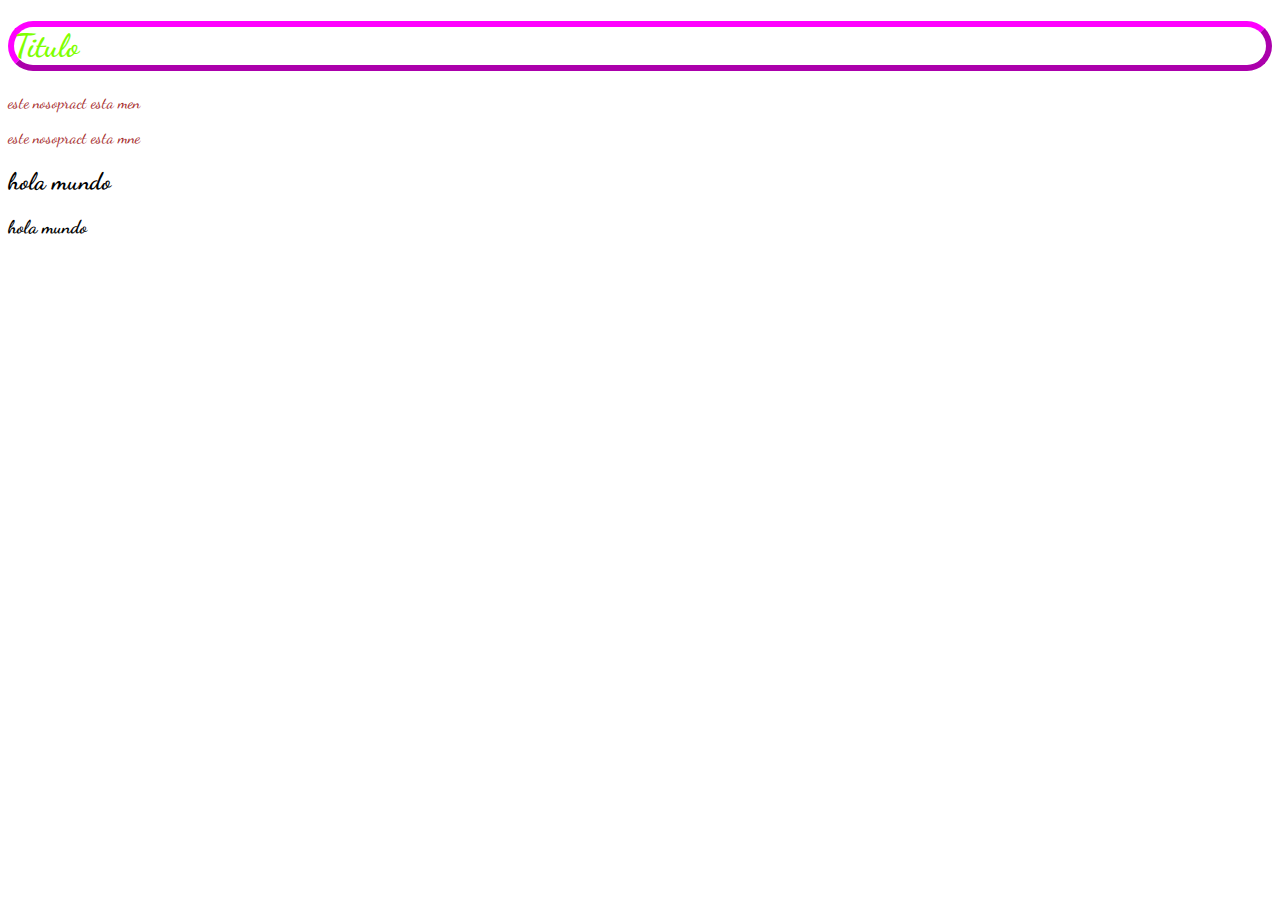
<file: index.html>
<!DOCTYPE html>
<html lang="en">
<head>
    <meta charset="UTF-8">
    <meta http-equiv="X-UA-Compatible" content="IE=edge">
    <meta name="viewport" content="width=device-width, initial-scale=1.0">
    <link rel="stylesheet" href="style.css">
    <title>Practica de css</title>
</head>
<body>
    <h1 id="prim">Titulo</h1>
    <p class="seg">este nosopract esta men</p>
    <p class="seg ter">este nosopract esta mne</p>
    <p class="ter"></p>
    <div>
        <h2>hola mundo</h2>
        <h3>hola mundo</h3>
    </div>
</body>
</html>
</file>
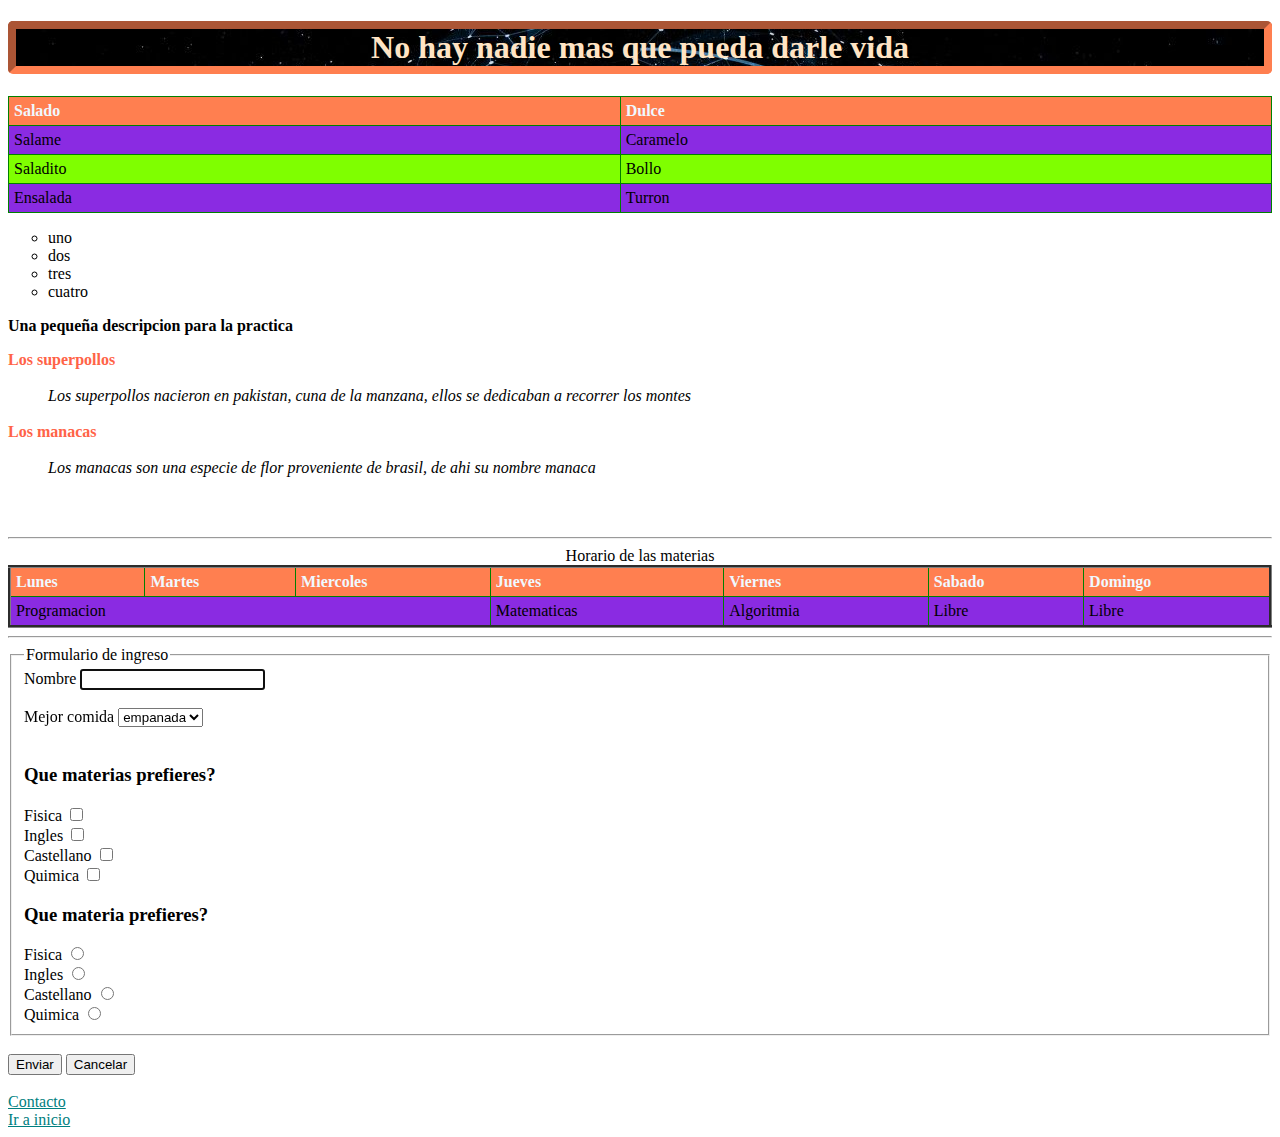
<file: htmlPract/index.html>
<!DOCTYPE html>
<html lang="en">
<head>
    <meta charset="UTF-8">
    <meta http-equiv="X-UA-Compatible" content="IE=edge">
    <meta name="viewport" content="width=device-width, initial-scale=1.0">
    <title>Mi primera pagina</title>
    <link rel="stylesheet" href="style.css">
</head>
<body>
    <header>
        <h1 id="inicio">No hay nadie mas que pueda darle vida</h1>
    </header>
    <section>
        <div >
            <table>
                <tr>
                    <th>Salado</th>
                    <th>Dulce</th>
                </tr>
                <tr>
                    <td>Salame</td>
                    <td>Caramelo</td>
                </tr>
                <tr>
                    <td>Saladito</td>
                    <td>Bollo</td>
                </tr>
                <tr>
                    <td>Ensalada</td>
                    <td>Turron</td>
                </tr>
            </table>
        </div>
        <div>
            <ul>
                <li>uno</li>
                <li>dos</li>
                <li>tres</li>
                <li>cuatro</li>
            </ul>
        </div>
    <article>
    <p id="titulo1">Una pequeña descripcion para la practica</p>
    <dl>
        <dt  class="tit">Los superpollos</dt><br>
        <dd class="des">Los superpollos nacieron en pakistan, cuna de la manzana, ellos se dedicaban a recorrer los montes</dd><br>
        <dt class="tit">Los manacas</dt><br>
        <dd class="des">Los manacas son una especie de flor proveniente de brasil, de ahi su nombre manaca </dd>
    </dl><br><br>
    </article>
    <hr> <!--dsafdsafdas-->
    <article id="tabla">
    <table border="3">
        <caption>Horario de las materias</caption>
        <tr>
            <th>Lunes</th>
            <th>Martes</th>
            <th>Miercoles</th>
            <th>Jueves</th>
            <th>Viernes</th>
            <th>Sabado</th>
            <th>Domingo</th>
        </tr>
        <tr>
            <td colspan="3">Programacion</td>
            <td>Matematicas</td>
            <td>Algoritmia</td>
            <td>Libre</td>
            <td>Libre</td>
        </tr>
    </table><br>
    </article>
    <hr>
    <article>
    <form action="">
        <fieldset>
        <legend >Formulario de ingreso</legend>
        <label for="nombre:">Nombre</label>
        <input id="nombre" name="name" type="text" autofocus required><br><br>
        <label for="cas">Mejor comida</label>
        <select name="casilla" id="cas" required>
            <option value="empanada" id="emp">empanada</option>
            <option value="sushi" id="sush">sushi</option>
            <option value="sandwich" id="san">sandwich</option>
        </select><br><br>
        <h3>Que materias prefieres?</h3>
        <label for="fisica">Fisica</label>
        <input type="checkbox" name="materias" id="fisica"><br>
        <label for="ingles">Ingles</label>
        <input type="checkbox" name="materias" id="Ingles"><br>
        <label for="Castellano">Castellano</label>
        <input type="checkbox" name="materias" id="Castellano"><br>
        <label for="Quimica">Quimica</label>
        <input type="checkbox" name="materias" id="Quimica"><br>
        
        <h3>Que materia prefieres?</h3>
        <label for="fisica">Fisica</label>
        <input type="radio" name="materias" id="fisica"><br>
        <label for="ingles">Ingles</label>
        <input type="radio" name="materias" id="Ingles"><br>
        <label for="Castellano">Castellano</label>
        <input type="radio" name="materias" id="Castellano"><br>
        <label for="Quimica">Quimica</label>
        <input type="radio" name="materias" id="Quimica"><br>

        </fieldset><br>
        <input type="submit" value="Enviar">
        <input type="reset" value="Cancelar">
    </form>
    </article><br>
    </section>
    <footer>
        <a href="mailto:nozomijonathan@gmail.com">Contacto</a><br>
        <a href="#inicio">Ir a inicio</a>
    </footer>
</body>
</html>
</file>
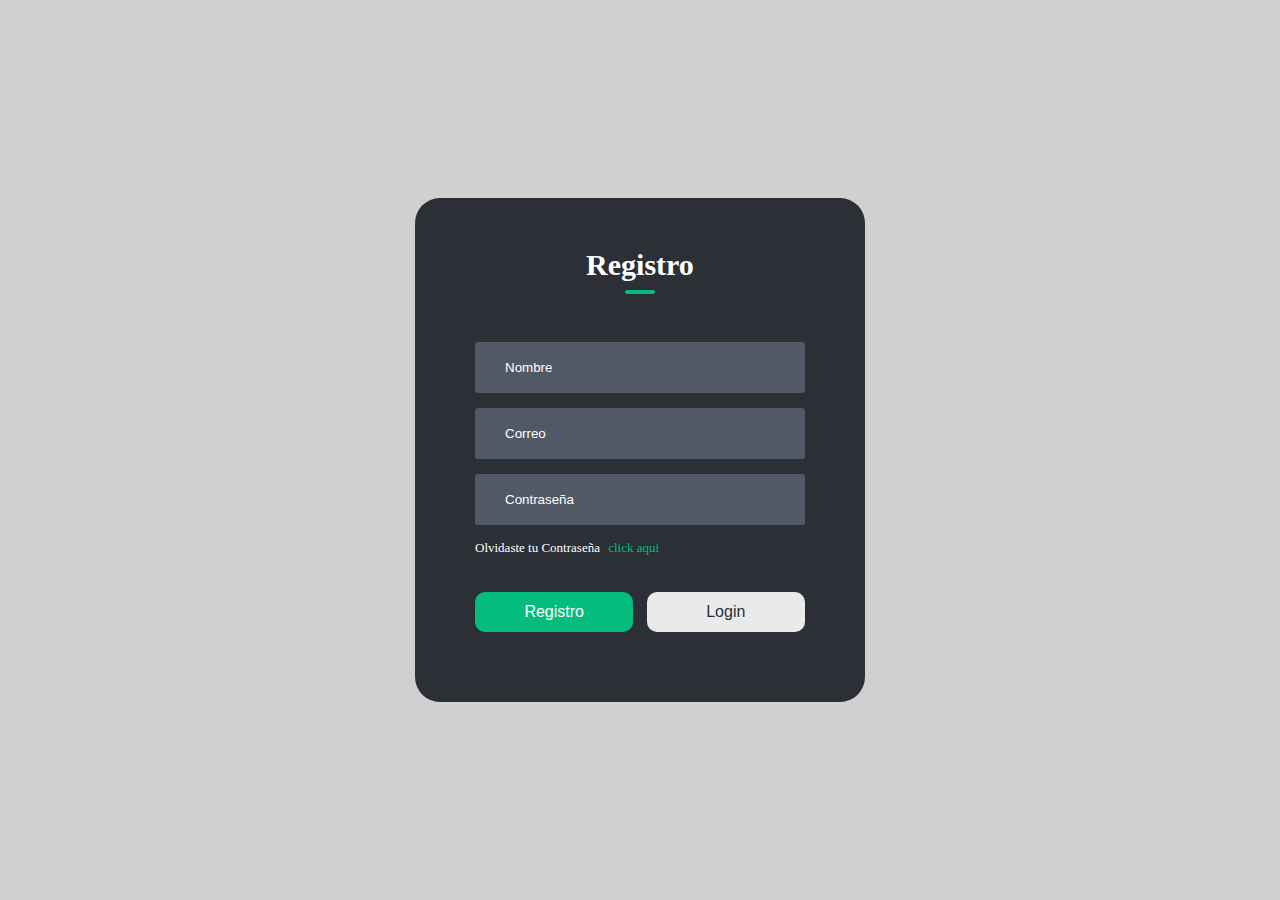
<file: paginaRegistro/index.html>
<!DOCTYPE html>
<html lang="es">
<head>
    <meta charset="UTF-8">
    <meta http-equiv="X-UA-Compatible" content="IE=edge">
    <meta name="viewport" content="width=device-width, initial-scale=1.0">
    <title>Formulario</title>
    <link rel="stylesheet" href="style.css">
    <link rel="stylesheet" href="https://cdnjs.cloudflare.com/ajax/libs/font-awesome/6.4.0/css/all.min.css" integrity="sha512-iecdLmaskl7CVkqkXNQ/ZH/XLlvWZOJyj7Yy7tcenmpD1ypASozpmT/E0iPtmFIB46ZmdtAc9eNBvH0H/ZpiBw==" crossorigin="anonymous" referrerpolicy="no-referrer" />
</head>
<body>

    <div class="container">

        <div class="form-content">
            <h1 id="title">Registro</h1>

            <form>
                <div class="input-group">
                    <div class="input-field" id="nameInput">
                        <i class="fa-solid fa-user"></i>
                        <input type="text" placeholder="Nombre">
                    </div>

                    <div class="input-field">
                        <i class="fa-solid fa-envelope"></i>
                        <input type="email" placeholder="Correo">
                    </div>

                    <div class="input-field">
                        <i class="fa-solid fa-lock"></i>
                        <input type="password" placeholder="Contraseña">
                    </div>
                    <p>Olvidaste tu Contraseña <a href="#">click aqui</a></p>
                </div>
                <div class="btn-field">
                    <button id="signUp" type="button">Registro</button>
                    <button id="signIn" type="button" class="disable">Login</button>
                </div>
            </form>
        </div>
    </div>
    

    <script src="scrip.js"></script>
</body>
</html>
</file>
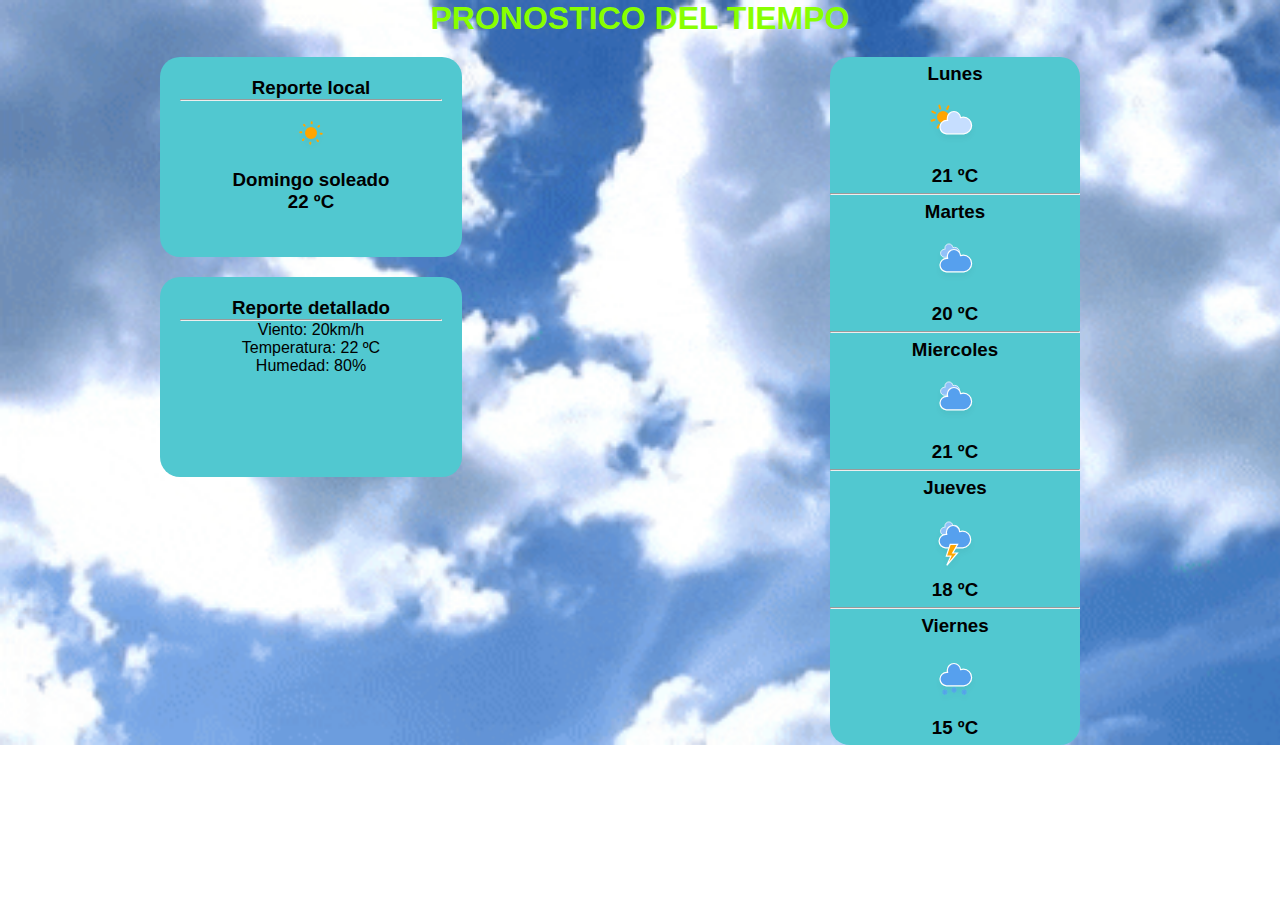
<file: Parcial2_NozomiKonno_5300568/index.html>
<!DOCTYPE html>
<html lang="en">
<head>
    <meta charset="UTF-8">
    <meta http-equiv="X-UA-Compatible" content="IE=edge">
    <meta name="viewport" content="width=device-width, initial-scale=1.0">
    <link rel="stylesheet" href="style.css">
    <title>Primera parcial</title>
</head>
<body>
        <h1> PRONOSTICO DEL TIEMPO</h1>

        <div class="general">
        <div class="principal1">
            <h3>Reporte local</h3>
            <hr>
            <img src="fotos/day.svg" alt="">

            <h3>Domingo soleado</h3>
            <h3>22 ºC</h3>
        </div>
        
        <div class="principal1">
            <h3>Reporte detallado</h3>
            <hr>
            <ul>
                <li>Viento:      20km/h</li>
                <li>Temperatura: 22 ºC</li>
                <li>Humedad:     80%</li>
            </ul>
        </div>
    </div>

        
        <div class="principal4">
            <h3>Lunes</h3>
            <img src="fotos/cloudy-day-1.svg" alt="">
            <h3>21 ºC</h3>
            <hr>
            <h3>Martes</h3>
            <img src="fotos/cloudy.svg" alt="">
            <h3>20 ºC</h3>
            <hr>
            <h3>Miercoles</h3>
            <img src="fotos/cloudy.svg" alt="">
            <h3>21 ºC</h3>
            <hr>
            <h3>Jueves</h3>
            <img src="fotos/thunder.svg" alt="">
            <h3>18 ºC</h3>
            <hr>
            <h3>Viernes</h3>
            <img src="fotos/snowy-6.svg" alt="">
            <h3>15 ºC</h3>
        </div>
      
</body>
</html>
</file>
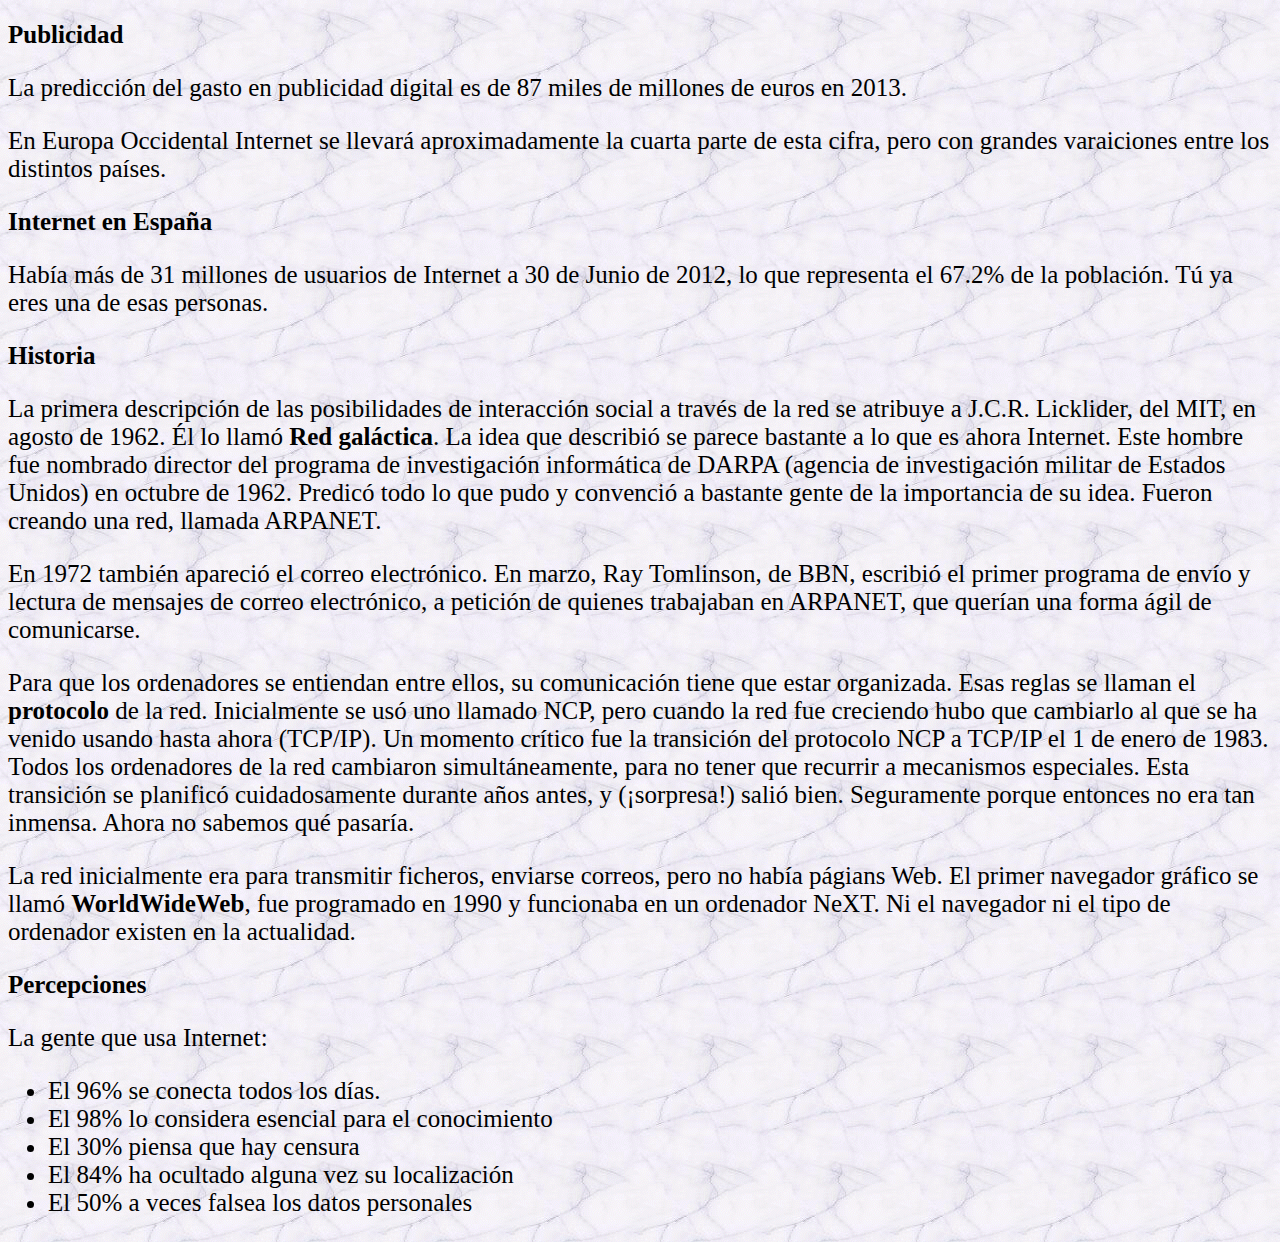
<file: practicasEjer/index.html>
<!DOCTYPE html>
<html lang="en">
<head>
    <meta charset="UTF-8">
    <meta http-equiv="X-UA-Compatible" content="IE=edge">
    <meta name="viewport" content="width=device-width, initial-scale=1.0">
    <link rel="stylesheet" href="style.css">
    <title>Ejercicio 1</title>
</head>
<body>
    <div id="container">
        
        <h2>Publicidad</h2>
        <p>La predicción del gasto en publicidad digital es de 87 miles de millones de euros en 2013.</p>
        <p>
        En Europa Occidental Internet se llevará aproximadamente la cuarta parte de esta cifra, pero con grandes varaiciones entre los distintos países.
        </p>
     
        <h2>Internet en España</h2>
        <p>Había más de 31 millones de usuarios de Internet a 30 de Junio de 2012, lo que representa el 67.2% de la población. Tú ya eres una de esas personas.
        </p>
     
        <h2>Historia</h2>
        <p>La primera descripción de las posibilidades de interacción social a través de la red se atribuye a J.C.R. Licklider, del MIT, en agosto de 1962. Él lo llamó <strong>Red galáctica</strong>. La idea que describió se parece bastante a lo que es ahora Internet. Este hombre fue nombrado director del programa de investigación informática de DARPA (agencia de investigación militar de Estados Unidos) en octubre de 1962. Predicó todo lo que pudo y convenció a bastante gente de la importancia de su idea. Fueron creando una red, llamada ARPANET.</p>

        <p>
        En 1972 también apareció el correo electrónico. En marzo, Ray Tomlinson, de BBN, escribió el primer programa de envío y lectura de mensajes de correo electrónico, a petición de quienes trabajaban en ARPANET, que querían una forma ágil de comunicarse.</p>
            
        <p>
        Para que los ordenadores se entiendan entre ellos, su comunicación tiene que estar organizada. Esas reglas se llaman el <strong>protocolo</strong> de la red. Inicialmente se usó uno llamado NCP, pero cuando la red fue creciendo hubo que cambiarlo al que se ha venido usando hasta ahora (TCP/IP). Un momento crítico fue la transición del protocolo NCP a TCP/IP el 1 de enero de 1983. Todos los ordenadores de la red cambiaron simultáneamente, para no tener que recurrir a mecanismos especiales. Esta transición se planificó cuidadosamente durante años antes, y (¡sorpresa!) salió bien. Seguramente porque entonces no era tan inmensa. Ahora no sabemos qué pasaría.</p> 
            
        <p>    
        La red inicialmente era para transmitir ficheros, enviarse correos, pero no había págians Web. El primer navegador gráfico se llamó <strong>WorldWideWeb</strong>, fue programado en 1990 y funcionaba en un ordenador NeXT. Ni el navegador ni el tipo de ordenador existen en la actualidad.
        </p>
     
        <h2>Percepciones</h2>
        <p>La gente que usa Internet:</p>
        <ul>
            <li>El 96% se conecta todos los días.</li>
            <li>El 98% lo considera esencial para el conocimiento</li>
            <li>El 30% piensa que hay censura</li>
            <li>El 84% ha ocultado alguna vez su localización</li>
            <li>El 50% a veces falsea los datos personales</li>
        </ul>
    </div>
</body>
</html>
</file>
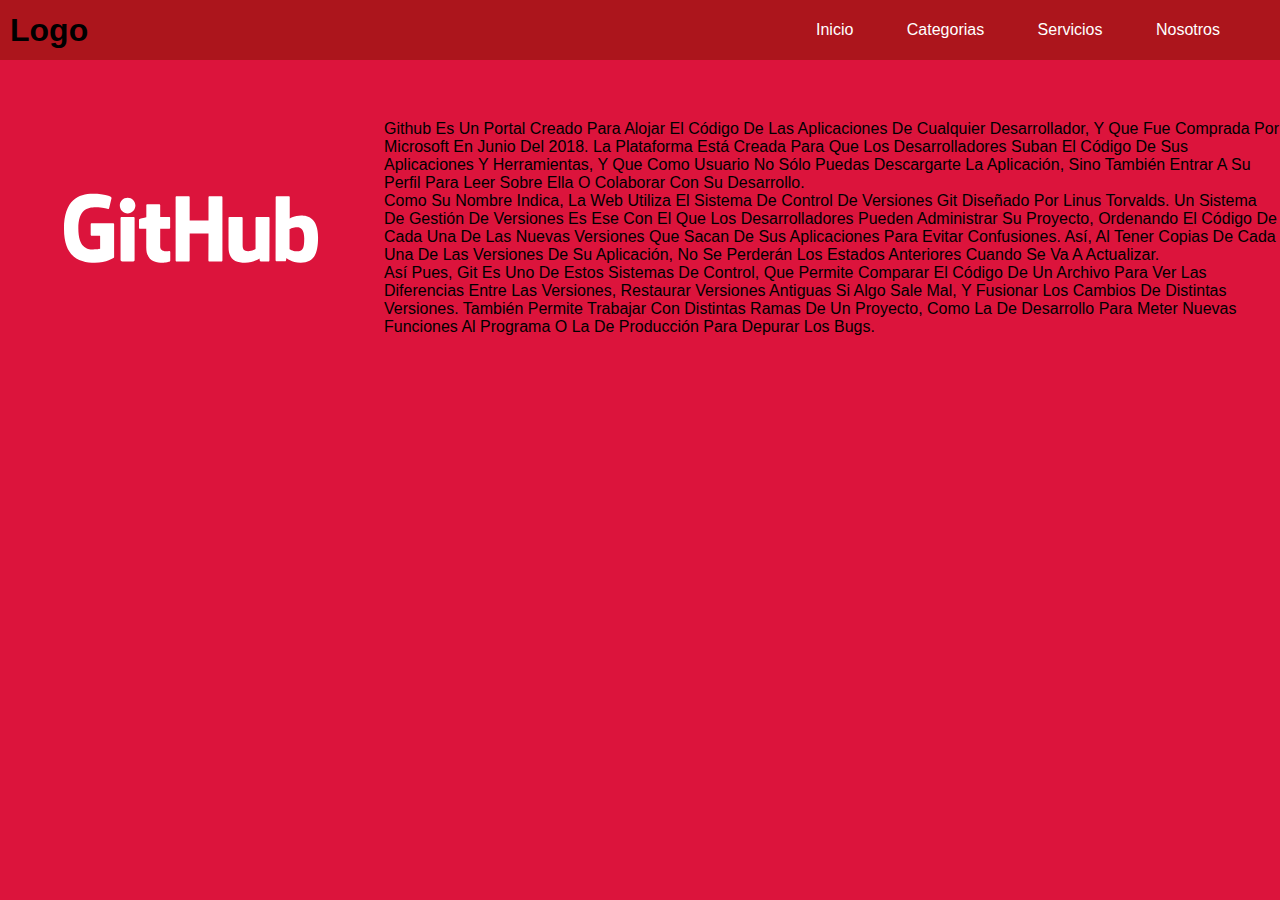
<file: practicasEjer/pag2/index.html>
<!DOCTYPE html>
<html lang="en">
<head>
    <meta charset="UTF-8">
    <meta http-equiv="X-UA-Compatible" content="IE=edge">
    <meta name="viewport" content="width=device-width, initial-scale=1.0">
    <link rel="stylesheet" href="style.css">
    <title>Mi web</title>
</head>
<body>
    <header>
        <div class="menus container">
            <div class="navar">
                <h1>Logo</h1>
                <ul>
                    <li>Inicio</li>
                    <li>Categorias</li>
                    <li>Servicios</li>
                    <li>Nosotros</li>
                </ul>
            </div>
        </div>
    </header>

    <main>
        <div class="principal">
            <img src="fotos/github.svg" alt="">
            <div class="parrafo">
                <p>
                    Github es un portal creado para alojar el código de las aplicaciones de cualquier desarrollador, y que
                    fue comprada por Microsoft en junio del 2018. La plataforma está creada para que los desarrolladores
                    suban el código de sus aplicaciones y herramientas, y que como usuario no sólo puedas descargarte la
                    aplicación, sino también entrar a su perfil para leer sobre ella o colaborar con su desarrollo.
                </p>
                <p>
                    Como su nombre indica, la web utiliza el sistema de control de versiones Git diseñado por Linus
                    Torvalds. Un sistema de gestión de versiones es ese con el que los desarrolladores pueden administrar su
                    proyecto, ordenando el código de cada una de las nuevas versiones que sacan de sus aplicaciones para
                    evitar confusiones. Así, al tener copias de cada una de las versiones de su aplicación, no se perderán
                    los estados anteriores cuando se va a actualizar.
                </p>
                <p>
                    Así pues, Git es uno de estos sistemas de control, que permite comparar el código de un archivo para ver
                    las diferencias entre las versiones, restaurar versiones antiguas si algo sale mal, y fusionar los
                    cambios de distintas versiones. También permite trabajar con distintas ramas de un proyecto, como la de
                    desarrollo para meter nuevas funciones al programa o la de producción para depurar los bugs.
                </p>
            </div>
        </div>
    </main>
</body>
</html>
</file>
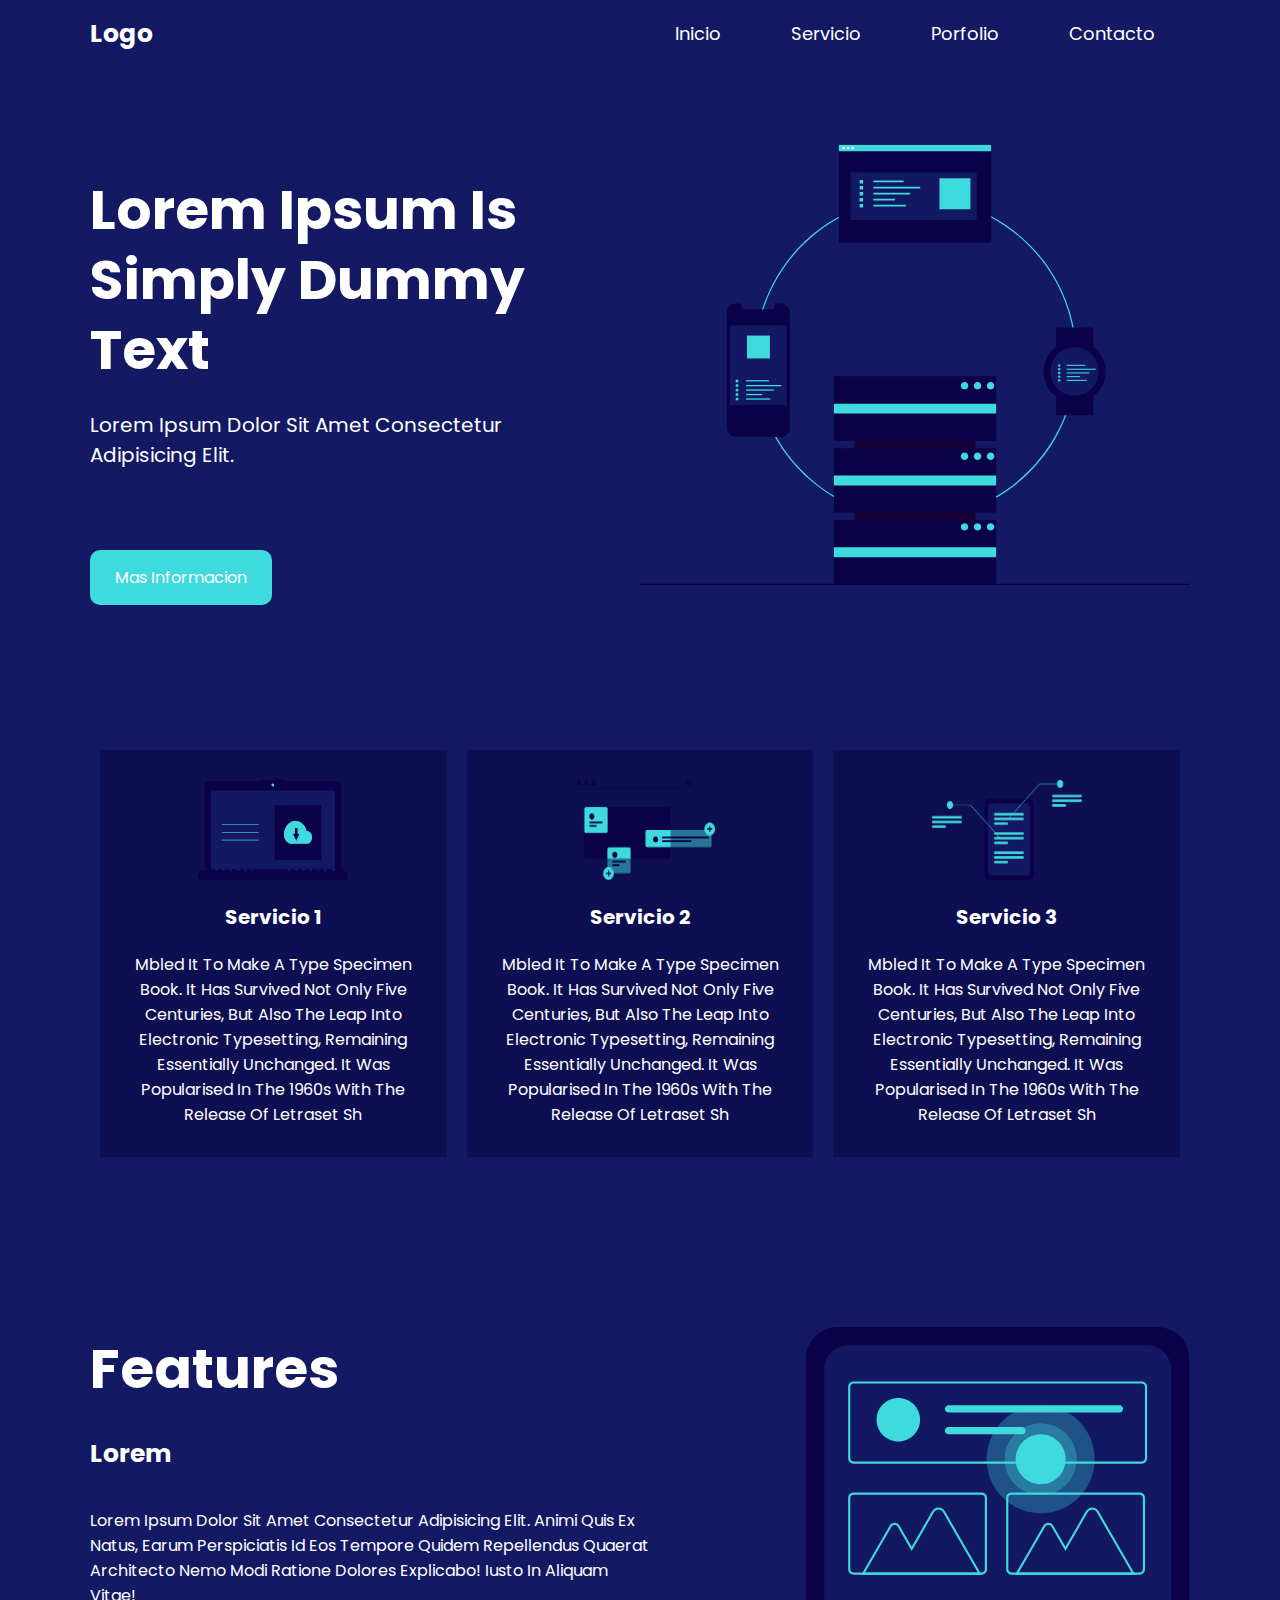
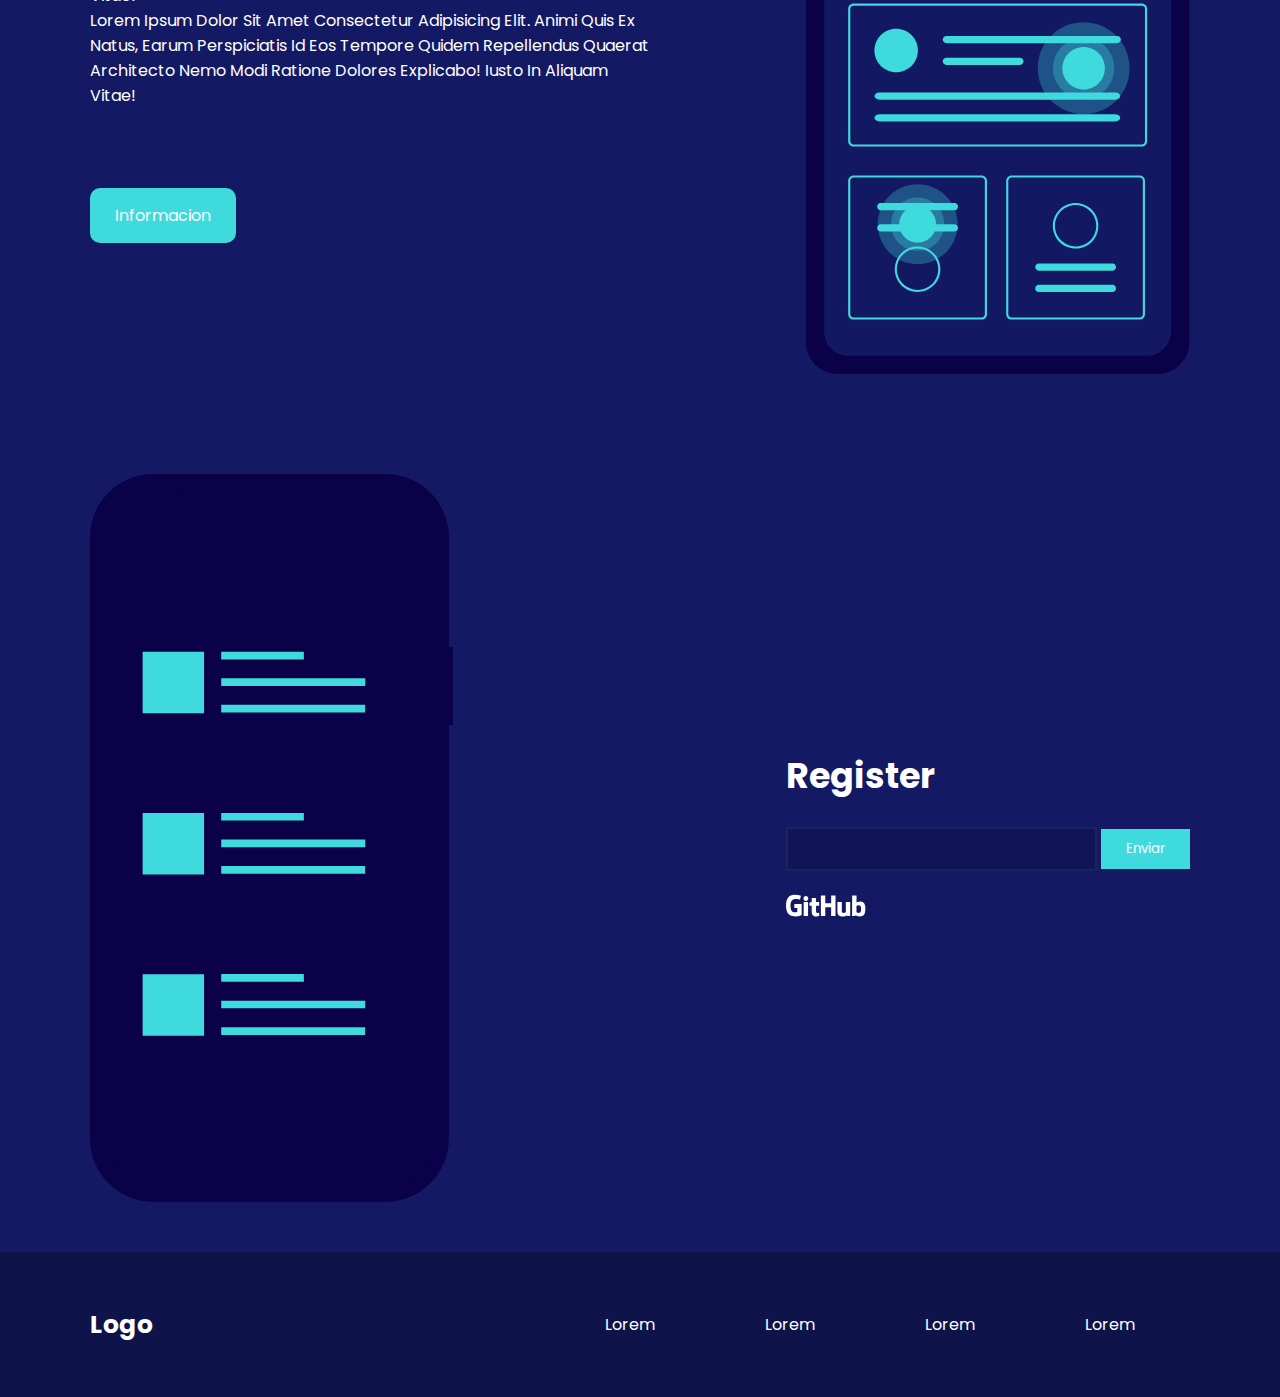
<file: practicasEjer/pagina/index.html>
<!DOCTYPE html>
<html lang="en">
<head>
    <meta charset="UTF-8">
    <meta http-equiv="X-UA-Compatible" content="IE=edge">
    <meta name="viewport" content="width=device-width, initial-scale=1.0">
    <link rel="stylesheet" href="style.css">
    <title>Pagina</title>
</head>
<body>
    <header>
        <div class="menu container">
            <a href="#" class="logo">Logo</a>
            <input type="checkbox" id="menu">
            <label for="menu">
                <img src="fotos/menu-btn.png" alt="" class="menu-icono">
            </label>
            <nav class="navbar">
                <ul>
                    <li><a href="#">Inicio</a></li>
                    <li><a href="#">Servicio</a></li>
                    <li><a href="#">Porfolio</a></li>
                    <li><a href="#">Contacto</a></li>
                </ul>
            </nav>
        </div>
        <div class="header-content container">
            <div class="content">
                <h1>Lorem Ipsum is simply dummy text </h1>
                <p>
                    Lorem ipsum dolor sit amet consectetur adipisicing elit. 
                </p>
                <a href="#" class="btn-1">Mas informacion</a>
            </div>

            <img src="fotos/img-1.svg" alt="">
        </div>
    </header>

    <main class="services container">
        <div class="service">
        <img src="fotos/se1.png" alt="">
        <h3>Servicio 1</h3>
        <p>
            mbled it to make a type specimen book. It has survived not only five centuries, but also the leap into electronic typesetting, remaining essentially unchanged. It was popularised in the 1960s with the release of Letraset sh
        </p>
        </div>

        <div class="service">
            <img src="fotos/se2.png" alt="">
            <h3>Servicio 2</h3>
            <p>
                mbled it to make a type specimen book. It has survived not only five centuries, but also the leap into electronic typesetting, remaining essentially unchanged. It was popularised in the 1960s with the release of Letraset sh
            </p>
        </div>

        <div class="service">
            <img src="fotos/se3.png" alt="">
            <h3>Servicio 3</h3>
            <p>
                mbled it to make a type specimen book. It has survived not only five centuries, but also the leap into electronic typesetting, remaining essentially unchanged. It was popularised in the 1960s with the release of Letraset sh
            </p>
        </div>
    </main>

    <section class="features container">
        <div class="feature">
            <h2>Features</h2>
            <h3>Lorem</h3>
            <p>
                Lorem ipsum dolor sit amet consectetur adipisicing elit. Animi quis ex natus, earum perspiciatis id eos tempore quidem repellendus quaerat architecto nemo modi ratione dolores explicabo! Iusto in aliquam vitae!
            </p>
            <p>
                Lorem ipsum dolor sit amet consectetur adipisicing elit. Animi quis ex natus, earum perspiciatis id eos tempore quidem repellendus quaerat architecto nemo modi ratione dolores explicabo! Iusto in aliquam vitae!
            </p>
           <a href="#" class="btn-1">Informacion</a>
        </div>

        <img src="fotos/features.svg" alt="">
    </section>

    <section class="contacts container">
        <img src="fotos/form.svg" alt="">
        <div class="contact">
            <h2>Register</h2>
            <form>
                <input type="email" class="btn-2">
                <input type="submit" value="Enviar" class="btn-3">
            </form>
            <img src="fotos/github.svg" alt="">
        </div>
    </section>

    <footer>
        <div class="container">
            <div class="enlaces">
                <h3>Logo</h3>
                <div class="enlace">
                    <li><a href="#">Lorem</a></li>
                    <li><a href="#">Lorem</a></li>
                    <li><a href="#">Lorem</a></li>
                    <li><a href="#">Lorem</a></li>
                </div>
            </div>
        </div>
    </footer>
</body>
</html>
</file>
<file: style.css>
@import url('https://fonts.googleapis.com/css2?family=Dancing+Script&display=swap');

#prim{
    color: chartreuse;
    border: 6px magenta outset;
    border-radius: 30px;
}

.seg{
    color: brown;
}

*{
    font-family: 'Dancing Script', cursive;;
}
</file>
<file: htmlPract/style.css>
#titulo1{
    font-weight: bolder;
}

.tit{
    font-weight: bolder;
    color: tomato;
}

.des{
    font-style: italic;
}

#tabla{
    /*padding-left: 30%;*/
    display: flex;  
    justify-content: center;
}

#inicio{
    color: bisque;
    text-align: center;
    border-color: coral;
    border-style: inset;
    border-radius: 5px;
    border-width: 8px;
    background-image: url('Computacion.jpg');
}

a:link{
    color: teal;
}

a:visited{
    color: crimson;
}

a:hover{
    color: blue;
}

a:active{
    color: chartreuse;
}

div ul{
    list-style-type: circle;
    font-family: Georgia, 'Times New Roman', Times, serif;
}

table {
    width: 100%;
    border-collapse: collapse;
}

th, td{
    border: 1px green solid;
    padding: 5px;
    
}

th{
    text-align: left;
}

th{
    background-color: coral;
    color: aliceblue;
}


tr:nth-child(even){
    background-color: blueviolet;
}

tr:nth-child(odd){
    background-color: chartreuse;
}

tr:hover{
    background-color: blue;
}
</file>
<file: paginaRegistro/style.css>
*{
    margin: 0;
    padding: 0;
    box-sizing: border-box;
    text-decoration: none;
}

.container{
    width: 100%;
    height: 100vh;
    background-color: #d0d0d0;
    display: flex;
    align-items: center;
    justify-content: center;
}

.form-content {
    width: 100%;
    max-width: 450px;
    background-color: #2c2f35;
    padding: 50px 60px 70px;
    text-align: center;
    border-radius: 25px;
}

.form-content h1{
    font-size: 30px;
    margin-bottom: 60px;
    color: #ffffff;
    position: relative;
}

.form-content h1::after{
    content: '';
    width: 30px;
    height: 4px;
    border-radius: 3px;
    background: #04bd7d;
    position: absolute;
    bottom: -12px;
    left: 50%;
    transform: translateX(-50%);

}

.input-field{
    background-color: #515966;
    margin: 15px 0;
    border-radius: 3px;
    display: flex;
    align-items: center;
    transition: max-height 0.5s;
    overflow: hidden;
}

input{
    width: 100%;
    background: transparent;
    border: 0;
    outline: none;
    padding: 18px 15px;
    color: #ffffff;
}

input::placeholder{
    color: #ffffff;
}

.input-field i{
    margin-left: 15px;
    color: #04bd7d;
}

form p{
    color: #ffffff;
    text-align: left;
    font-size: 13px;
}

form p a{
    color: #04bd7d;
    margin-left: 5px;
}

.btn-field{
    width: 100%;
    display: flex;
    justify-content: space-between;
}

.btn-field button{
    flex-basis: 48%;
    font-size: 16px;
    background-color: #04bd7d;
    color: #ffffff;
    height: 40px;
    border-radius: 10px;
    border: 0;
    outline: 0;
    cursor: pointer;
    transition: background 1s;
}

.input-group{
    height: 250px;
}

.btn-field button.disable{
    background-color: #eaeaea;
    color: #2c2f35;
}
</file>
<file: Parcial2_NozomiKonno_5300568/style.css>
*{
    margin: 0;
    padding: 0;
    box-sizing: border-box;
    font-family: 'Gill Sans', 'Gill Sans MT', Calibri, 'Trebuchet MS', sans-serif;
    list-style: none;
    text-decoration: none;
} 

body{
    background-image: url('fotos/nubes.gif');
    background-repeat: no-repeat;
    background-size: cover;
}

h1{
    color: rgb(136, 255, 0);
    text-align: center;

}

.general{
    width: 300px;
    display: inline-block;
    margin-left: 100px;
}


.principal1{
    background-color: #51C8D0  ;
    text-align: center;
    border-radius: 20px;
    display: inline-block;
    margin-left: 60px;
    margin-top: 20px;
    padding: 20px;
    width: 302px;
    height: 200px;
}


.principal4{
    text-align: center;
    display: inline-block;
    margin-right: 200px;
    margin-top: 20px;
    width: 250px;
    background-color: #51C8D0;
    border-radius: 20px;
    float: right;
}

.principal1 ul{
    list-style: none;
}

.principal1:hover{
    background-color: #55F0E7;
}

.principal4:hover{
    background-color: #55F0E7;
}

.principal4 h3{
    padding: 6px;
}
</file>
<file: practicasEjer/style.css>
*{
    font-size: 25px
}

body{
    background-image: url('fotos/purple_marble.png');
    position: static;
}
</file>
<file: practicasEjer/pag2/style.css>
*{
    margin: 0;
    padding: 0;
    box-sizing: border-box;
    font-family: 'Franklin Gothic Medium', 'Arial Narrow', Arial, sans-serif;
    text-transform: capitalize;
    list-style: none;
    text-decoration: none;
}

body{
    background-color: crimson;
}

.navar{
    width: 100%;
    height: 60px;
    padding: 10px 10px;
    display: flex;
    align-items: center;
    justify-content: space-between;
    position: relative;
    background-color:rgba(162, 22, 22, 0.83);
}

.navar ul{
    width: 40%;
    display: flex;
    text-align: right;
    justify-content: space-between;
    color: #ffffff;
    padding: 10px 35px;
    cursor: pointer;
}

.navar ul li{
    padding: 10px 15px;
    border-radius: 15px;
}

.navar ul li:hover{
    background-color: tomato;

}

.principal{
    display: flex;
    align-content: center;
    justify-content: space-between;
    margin-top: 60px;
    float: left;
}

.parrafo{
    width: 70%;
    height: 100%;
}

.principal img{
    margin: 0 auto;
    width: 20%;
}
</file>
<file: practicasEjer/pagina/style.css>
@import url('https://fonts.googleapis.com/css2?family=Poppins:wght@400;500;600;700&display=swap');

*{
    margin: 0;
    padding: 0;
    box-sizing: border-box;
    text-transform:capitalize;
    text-decoration: none;
    list-style: none;
    font-family: 'Poppins', sans-serif;

}

body{
    background-color: #131963;
}

header{
    min-height: 70vh;
    display: flex;
    align-items: center;
}

.container{
    max-width: 1100px;
    margin: 0 auto;
}

.menu{
    position: absolute;
    top: 10px;
    right: 0;
    left: 0;
    display: flex;
    align-items: center;
    justify-content: space-between;
    z-index: 1000;
}

.menu .logo{
    font-weight: 700;
    font-size: 25px;
    color: #ffffff;
}

.menu .navbar ul li{
    position: relative;
    float: left;
}

.menu .navbar ul li a{
    font-size: 18px;
    padding: 10px 35px;
    color: #ffffff;
    border-radius: 15px;
    display: block;
}

.menu .navbar ul li a:hover{
    background-color: #3edadd;
}

#menu{
    display: none;
}

.menu-icono {
    width: 25px;;
}

.menu label{
    cursor: pointer;
    display: none;
}

.header-content{
    display: flex;
}

.header-content img{
    width: 550px;
    margin-top: 100px;
}

.content{
    padding: 150px 50px 0px 0px;
}

.content h1 {
    color: #ffffff;
    font-size: 55px;
    font-weight: 700;
    line-height: 70px;
}

.content p{
    margin-top: 25px;
    color: #ffffff;
    font-size: 20px;
}

.btn-1{
    display: inline-block;
    background-color: #3edadd;
    margin-top: 80px;
    padding: 15px 25px;
    color: #ffffff;
    border-radius: 10px;
}


.btn-1:hover{
    background-color: #2acccf;
}

.services{
    padding: 120px 0px;
    display: flex;
    justify-content: space-between;
    text-align: center;
    color: #ffffff;
}

.service{
    padding: 30px;
    margin: 0px 10px;
    background-color: #0e0f52;
}

.service img{
    width: 150px;
    height: 100px;
    margin-bottom: 15px;
}

.service h3{
    font-size: 20px;
    margin-bottom: 20px;
}

.service p{
    font-size: 16px;
}

.features{
    padding: 50px 0px;
    display: flex;
    color:#ffffff ;
}

.feature img{
    width: 350px;
}

.feature{
    margin-right: 155px;
}

.feature h2{
    font-size: 55px;
    margin-bottom: 25px;
}

.feature h3{
    font-size: 25px;
    margin-bottom: 35px;
}

.contacts{
    padding: 50px 0px;
    display: flex;
    justify-content: space-between;
    color: #ffffff;
}

.contact{
    align-self: center;
}

.contact img{
    width: 80px;
    margin-right: 100px;
    margin-top: 20px;
}

.contact h2{
    font-size: 35px;
    margin-bottom: 25px;
}

.form{
    margin-bottom: 25px;
}

.btn-2{
    background-color: #101558;
    padding: 10px 25px;
    border: 2px solid #1d235f;
    color: #ffffff;
}

.btn-3{
    background-color: #3edadd;
    padding: 10px 25px;
    border: 0;
    color: #ffffff;
}

.btn-3:active{
    background-color: #1d235f;
}

footer{
    padding: 30px 0px;
    background-color: #0e134a;
    color: #ffffff;
}

.enlaces{
    display: flex;
    justify-content: space-between;
    align-items: center;
}

.enlaces h3{
    font-size: 25px;
}

.enlace{
    display: flex;
}

.enlace li a{
    display: block;
    margin: 20px;
    color: #ffffff;
    padding: 10px 35px;
    border-radius: 15px;
}

.enlace li a:hover{
    background-color: #3edadd;
}

/* @media (max-width: 991px) {
    .menu{
        padding: 20px;
    }

    .menu-label{
        display: initial;

    }

    .menu .navbar{
        position: absolute;
        top: 100%;
        left: 0;
        right: 0;
        background-color: #0e0f52;
        display: none;
    }

    .menu .navbar ul li{
        width: 100%;
    }

    .menu .navbar ul li a{
        margin: 10px;
        padding: 15px 35px;
    }

    #menu:checked ~ .navbar{
        display: initial;
    }
} */
</file>
